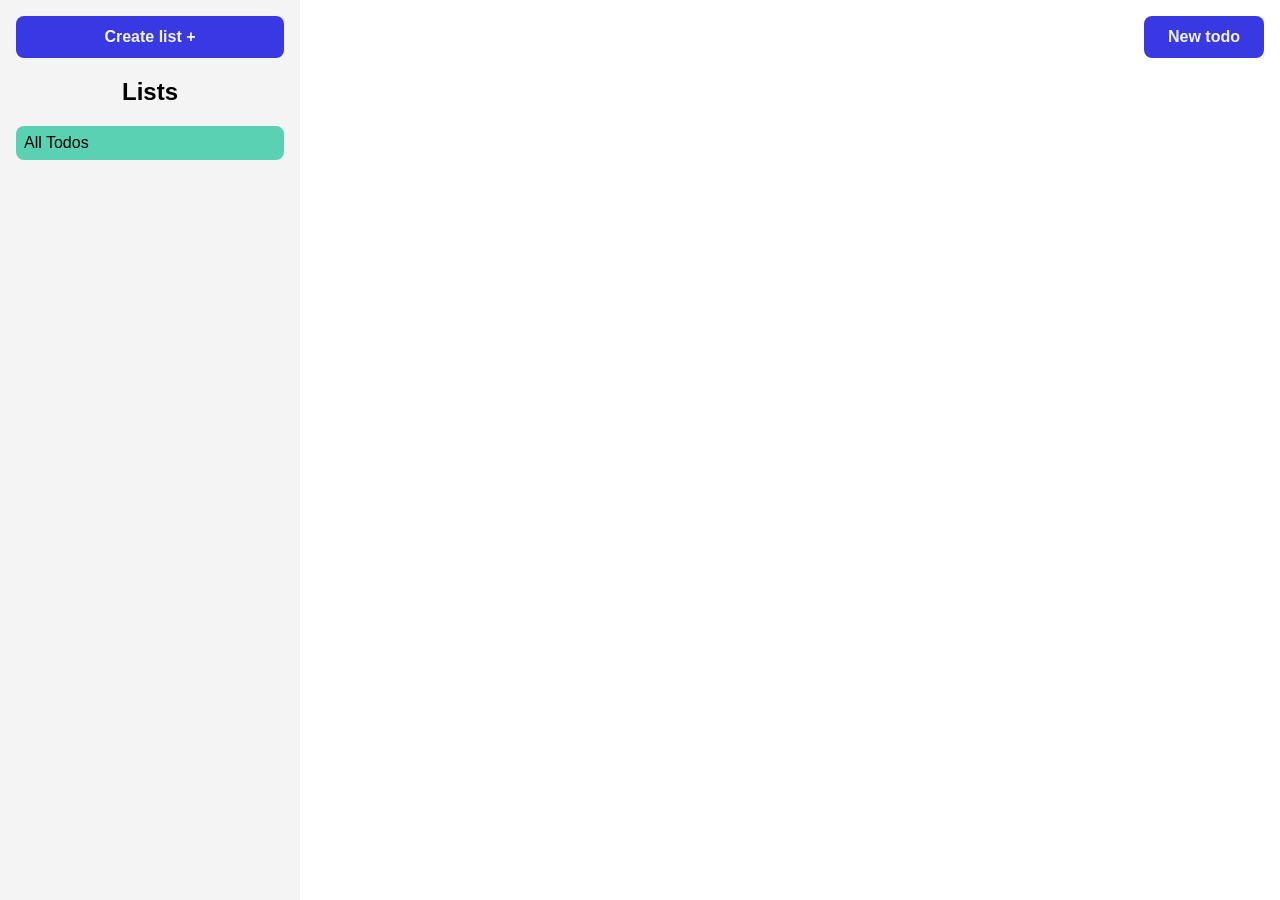
<file: index.html>
<!doctype html><html lang="en"><head><meta charset="UTF-8"><meta name="viewport" content="width=device-width,initial-scale=1"><title>Todo</title><script defer="defer" src="app.bundle.js"></script></head><body><div class="container"><aside class="aside"><button type="button" class="new-list-btn">Create list &plus;</button><h2>Lists</h2><div class="lists-div"></div></aside><div class="main-content"><button type="button" class="new-todo-btn" disabled="disabled">New todo</button><main class="content"></main></div></div><div class="hiddenItems"><dialog class="new-list-dialog"><form action="" class="new-list-form"><button type="button" class="cancel-btn">&times;</button><h2>Let's label your list</h2><div><label for="list-label">Label</label><br><input name="list-label" id="list-label"></div><div class="form-footer"><input type="submit" value="Add list" class="add-list"> <button type="button" class="cancel-btn">Cancel</button></div></form></dialog><dialog class="new-todo-dialog"><form action="" class="new-todo-form"><button type="button" class="cancel-btn">&times;</button><h2>What do you plan to do?</h2><div><label for="title-input">Title</label><br><input name="title-input" id="title-input"></div><div><label for="description-input">Description</label><br><textarea name="description-input" id="description-input"></textarea></div><div><label for="start-date-input">Start date</label><br><input type="date" name="start-date-input" id="start-date-input"></div><div><label for="priority-select">Priority</label><br><select name="priority-select" id="priority-select"><option value="High">High</option><option value="Medium">Medium</option><option value="Low">Low</option></select></div><input type="submit" value="Add Todo" class="add-todo"></form></dialog><dialog class="edit-todo-dialog"><form action="" method="dialog" class="edit-todo-form"><input type="hidden" name="category" , id="category"> <button type="button" class="cancel-btn">&times;</button><h2>edit todo</h2><div><label for="title-edit">Title</label><br><input name="title-edit" id="title-edit"></div><div><label for="description-edit">Description</label><br><textarea name="description-edit" id="description-edit"></textarea></div><div><label for="start-date-edit">Start date</label><br><input type="date" name="start-date-edit" id="start-date-edit"></div><div><label for="priority-edit">Priority</label><br><select name="priority-edit" id="priority-edit"><option value="High">High</option><option value="Medium">Medium</option><option value="Low">Low</option></select></div><input type="submit" value="Update Todo" class="update-todo"></form></dialog><template class="todo-template"><div class="todo"><div class="summary"><input type="checkbox" name="status-box" class="status-box"><h3 class="title">Hey</h3><button type="button" class="delete-btn">Delete</button> <button type="button" class="edit-btn"><svg xmlns="http://www.w3.org/2000/svg" viewBox="0 0 24 24" fill="none" stroke="currentColor" stroke-width="2" stroke-linecap="round" stroke-linejoin="round" class="feather feather-edit-2"><path d="M17 3a2.828 2.828 0 1 1 4 4L7.5 20.5 2 22l1.5-5.5L17 3z"></path></svg></button></div><div class="description">Lorem ipsum dolor, sit amet consectetur adipisicing elit. Necessitatibus eos quia placeat nulla veniam in nam deserunt fugiat. Iure quis sed optio quasi! Pariatur sapiente eum at non, error amet.</div><div class="todo-footer"><span class="start-date">Date</span> <span class="priority">High</span></div></div></template></div></body></html>
</file>
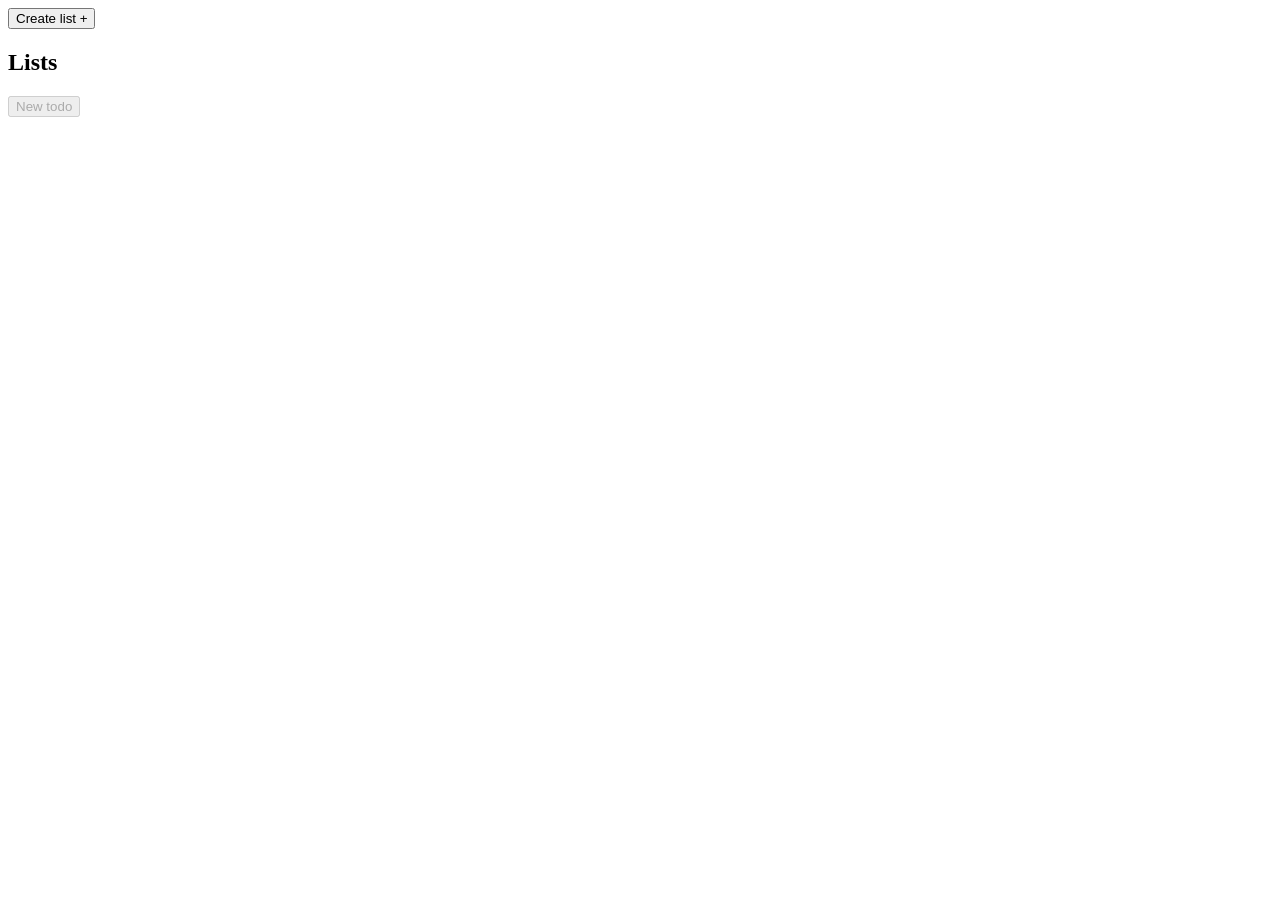
<file: src/template.html>
<!DOCTYPE html>
<html lang="en">
<head>
    <meta charset="UTF-8">
    <meta name="viewport" content="width=device-width, initial-scale=1.0">
    <title>Todo</title>
</head>
<body>
    <div class="container">
        <aside class="aside">
            <button type="button" class="new-list-btn">Create list &plus;</button>
            <h2>Lists</h2>
            <div class="lists-div"></div>
        </aside>
        <div class="main-content">
            <button type="button" class="new-todo-btn" disabled>New todo</button>
            <main class="content"></main>
        </div>
    </div>
    <div class="hiddenItems">
        <dialog class="new-list-dialog">
            <form action="" class="new-list-form">
                <button type="button" class="cancel-btn">&times;</button>
                <h2>Let's label your list</h2>
                <div>
                    <label for="list-label">Label</label><br>
                    <input type="text" name="list-label" id="list-label">
                </div>
                <div class="form-footer">
                    <input type="submit" value="Add list" class="add-list">
                    <button type="button" class="cancel-btn">Cancel</button>
                </div>
            </form>
        </dialog>
        <dialog class="new-todo-dialog">
            <form action="" class="new-todo-form">
                <button type="button" class="cancel-btn">&times;</button>
                <h2>What do you plan to do?</h2>
                <div>
                    <label for="title-input">Title</label><br>
                    <input type="text" name="title-input" id="title-input">
                </div>
                <div>
                    <label for="description-input">Description</label><br>
                    <textarea name="description-input" id="description-input"></textarea>
                </div>
                <div>
                    <label for="start-date-input">Start date</label><br>
                    <input type="date" name="start-date-input" id="start-date-input">
                </div>
                <div>
                    <label for="priority-select">Priority</label><br>
                    <select name="priority-select" id="priority-select">
                        <option value="High">High</option>
                        <option value="Medium">Medium</option>
                        <option value="Low">Low</option>
                    </select>
                </div>
                <input type="submit" value="Add Todo" class="add-todo">
            </form>
        </dialog>
        <dialog class="edit-todo-dialog">
            <form action="" method="dialog" class="edit-todo-form">
                <button type="button" class="cancel-btn">&times;</button>
                <h2>edit todo</h2>
                <div>
                    <label for="title-edit">Title</label><br>
                    <input type="text" name="title-edit" id="title-edit">
                </div>
                <div>
                    <label for="description-edit">Description</label><br>
                    <textarea name="description-edit" id="description-edit"></textarea>
                </div>
                <div>
                    <label for="start-date-edit">Start date</label><br>
                    <input type="date" name="start-date-edit" id="start-date-edit">
                </div>
                <div>
                    <label for="priority-edit">Priority</label><br>
                    <select name="priority-edit" id="priority-edit">
                        <option value="High">High</option>
                        <option value="Medium">Medium</option>
                        <option value="Low">Low</option>
                    </select>
                </div>
                <input type="submit" value="Update Todo" class="update-todo">
            </form>
        </dialog>
        <template class="todo-template">
            <div class="todo">
                <div class="summary">
                    <input type="checkbox" name="status-box" class="status-box">
                    <h3 class="title">Hey</h3>
                    <button type="button" class="delete-btn"><svg xmlns="http://www.w3.org/2000/svg"  viewBox="0 0 24 24" fill="none" stroke="currentColor" stroke-width="2" stroke-linecap="round" stroke-linejoin="round" class="feather feather-trash-2"><polyline points="3 6 5 6 21 6"></polyline><path d="M19 6v14a2 2 0 0 1-2 2H7a2 2 0 0 1-2-2V6m3 0V4a2 2 0 0 1 2-2h4a2 2 0 0 1 2 2v2"></path><line x1="10" y1="11" x2="10" y2="17"></line><line x1="14" y1="11" x2="14" y2="17"></line></svg></button>
                    <button type="button" class="edit-btn"><svg xmlns="http://www.w3.org/2000/svg"  viewBox="0 0 24 24" fill="none" stroke="currentColor" stroke-width="2" stroke-linecap="round" stroke-linejoin="round" class="feather feather-edit-2"><path d="M17 3a2.828 2.828 0 1 1 4 4L7.5 20.5 2 22l1.5-5.5L17 3z"></path></svg></button>
                </div>
                <div class="description">Lorem ipsum dolor, sit amet consectetur adipisicing elit. Necessitatibus eos quia placeat nulla veniam in nam deserunt fugiat. Iure quis sed optio quasi! Pariatur sapiente eum at non, error amet.</div>
                <div class="todo-footer">
                    <span class="start-date">Date</span>
                    <span class="priority">High</span>
                </div>
            </div>
        </template>
    </div>
</body>
</html>
</file>
